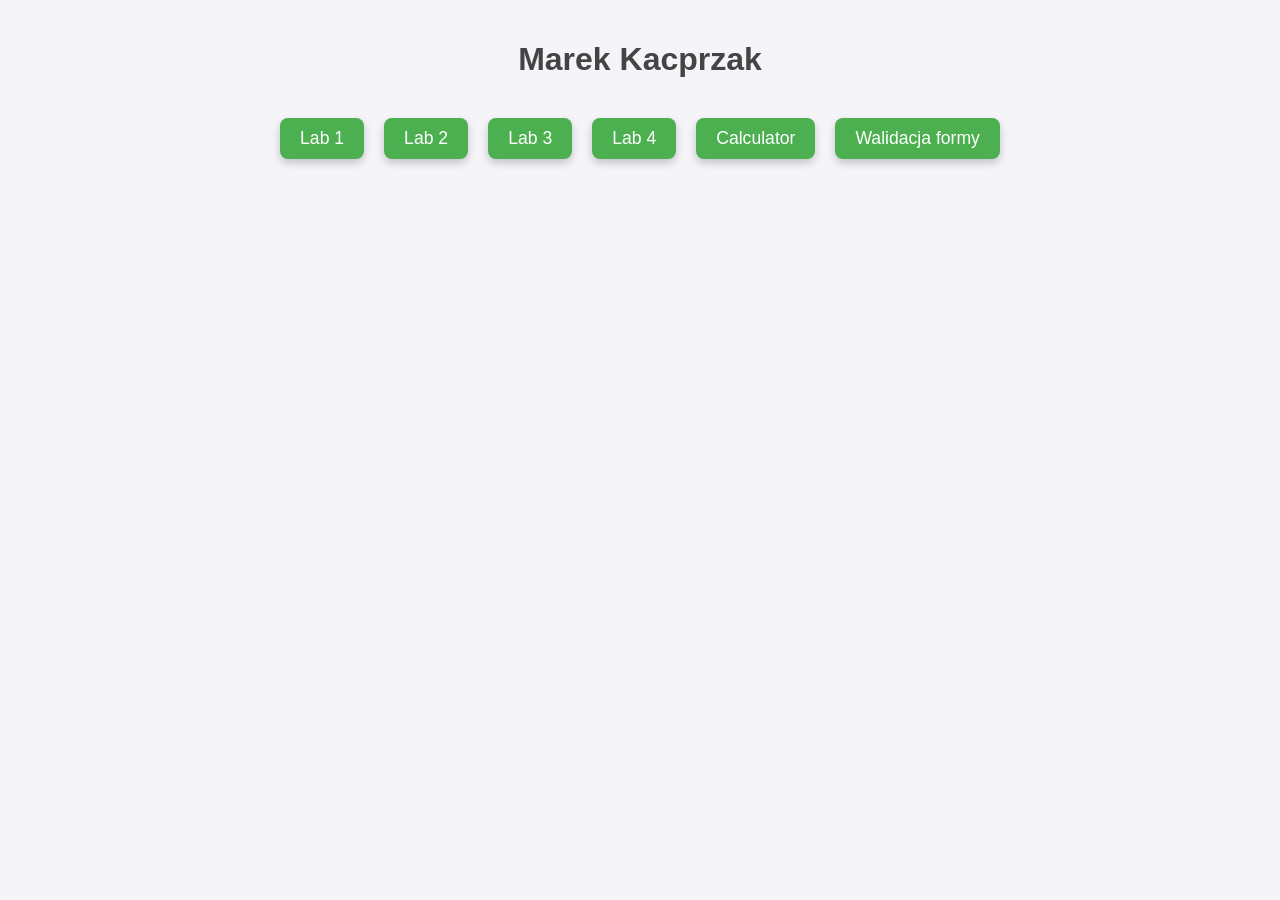
<file: index.html>
<!DOCTYPE html>
<html lang="pl">

<head>
    <meta charset="UTF-8">
    <meta name="viewport" content="width=device-width, initial-scale=1.0">
    <title>Marek Kacprzak</title>
    <link href="index-styles.css" rel="stylesheet">
</head>

<body>
    <h1>Marek Kacprzak</h1>
    <div class="container">
        <a href="/lab1.html" class="nav-link">Lab 1</a>
        <a href="/lab2.html" class="nav-link">Lab 2</a>
        <a href="/lab3.html" class="nav-link">Lab 3</a>
        <a href="/lab4.html" class="nav-link">Lab 4</a>
        <a href="/calculator.html" class="nav-link">Calculator</a>
        <a href="/walidacja-formy.html" class="nav-link">Walidacja formy</a>
    </div>
</body>

</html>
</file>
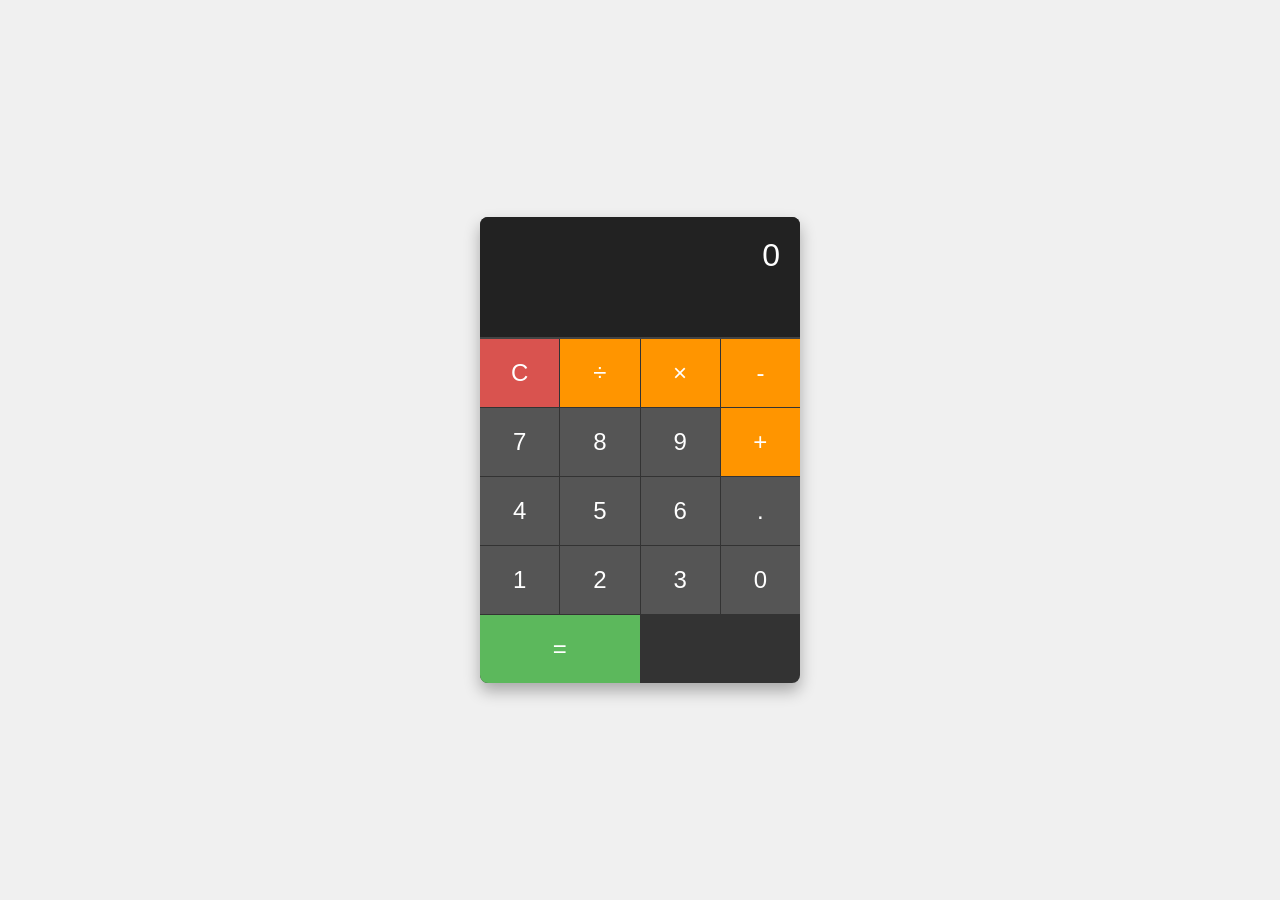
<file: calculator.html>
<!DOCTYPE html>
<html lang="en">

<head>
    <meta charset="UTF-8">
    <meta name="viewport" content="width=device-width, initial-scale=1.0">
    <title>Simple Calculator</title>
    <style>
        body {
            display: flex;
            justify-content: center;
            align-items: center;
            height: 100vh;
            margin: 0;
            font-family: Arial, sans-serif;
            background-color: #f0f0f0;
        }

        .calculator {
            width: 320px;
            background-color: #333;
            border-radius: 8px;
            overflow: hidden;
            box-shadow: 0px 8px 16px rgba(0, 0, 0, 0.3);
        }

        .display {
            background-color: #222;
            color: #fff;
            font-size: 2rem;
            text-align: right;
            padding: 20px;
            border-bottom: 2px solid #444;
            height: 80px;
        }

        .buttons {
            display: grid;
            grid-template-columns: repeat(4, 1fr);
            grid-gap: 1px;
        }

        .button {
            padding: 20px;
            font-size: 1.5rem;
            color: #fff;
            background-color: #555;
            cursor: pointer;
            border: none;
            outline: none;
            transition: background-color 0.2s;
        }

        .button:hover {
            background-color: #666;
        }

        .button:active {
            background-color: #777;
        }

        .operator {
            background-color: #ff9500;
        }

        .operator:hover {
            background-color: #ffb340;
        }

        .clear {
            background-color: #d9534f;
        }

        .clear:hover {
            background-color: #f77c73;
        }

        .equal {
            background-color: #5cb85c;
            grid-column: span 2;
        }

        .equal:hover {
            background-color: #70d470;
        }
    </style>
</head>

<body>

    <div class="calculator">
        <div class="display" id="display">0</div>
        <div class="buttons">
            <button class="button clear" onclick="clearDisplay()">C</button>
            <button class="button operator" onclick="appendOperator('/')">÷</button>
            <button class="button operator" onclick="appendOperator('*')">×</button>
            <button class="button operator" onclick="appendOperator('-')">-</button>

            <button class="button" onclick="appendNumber('7')">7</button>
            <button class="button" onclick="appendNumber('8')">8</button>
            <button class="button" onclick="appendNumber('9')">9</button>
            <button class="button operator" onclick="appendOperator('+')">+</button>

            <button class="button" onclick="appendNumber('4')">4</button>
            <button class="button" onclick="appendNumber('5')">5</button>
            <button class="button" onclick="appendNumber('6')">6</button>

            <button class="button" onclick="appendNumber('.')">.</button>
            <button class="button" onclick="appendNumber('1')">1</button>
            <button class="button" onclick="appendNumber('2')">2</button>

            <button class="button" onclick="appendNumber('3')">3</button>
            <button class="button" onclick="appendNumber('0')">0</button>
            <button class="button equal" onclick="calculate()">=</button>
        </div>
    </div>

    <script>
        const display = document.getElementById('display');

        function appendNumber(number) {
            if (display.innerText === '0') {
                display.innerText = number;
            } else {
                display.innerText += number;
            }
        }

        function appendOperator(operator) {
            display.innerText += operator;
        }

        function clearDisplay() {
            display.innerText = '0';
        }

        function calculate() {
            try {
                display.innerText = eval(display.innerText);
            } catch (error) {
                display.innerText = 'Error';
            }
        }
    </script>

</body>

</html>
</file>
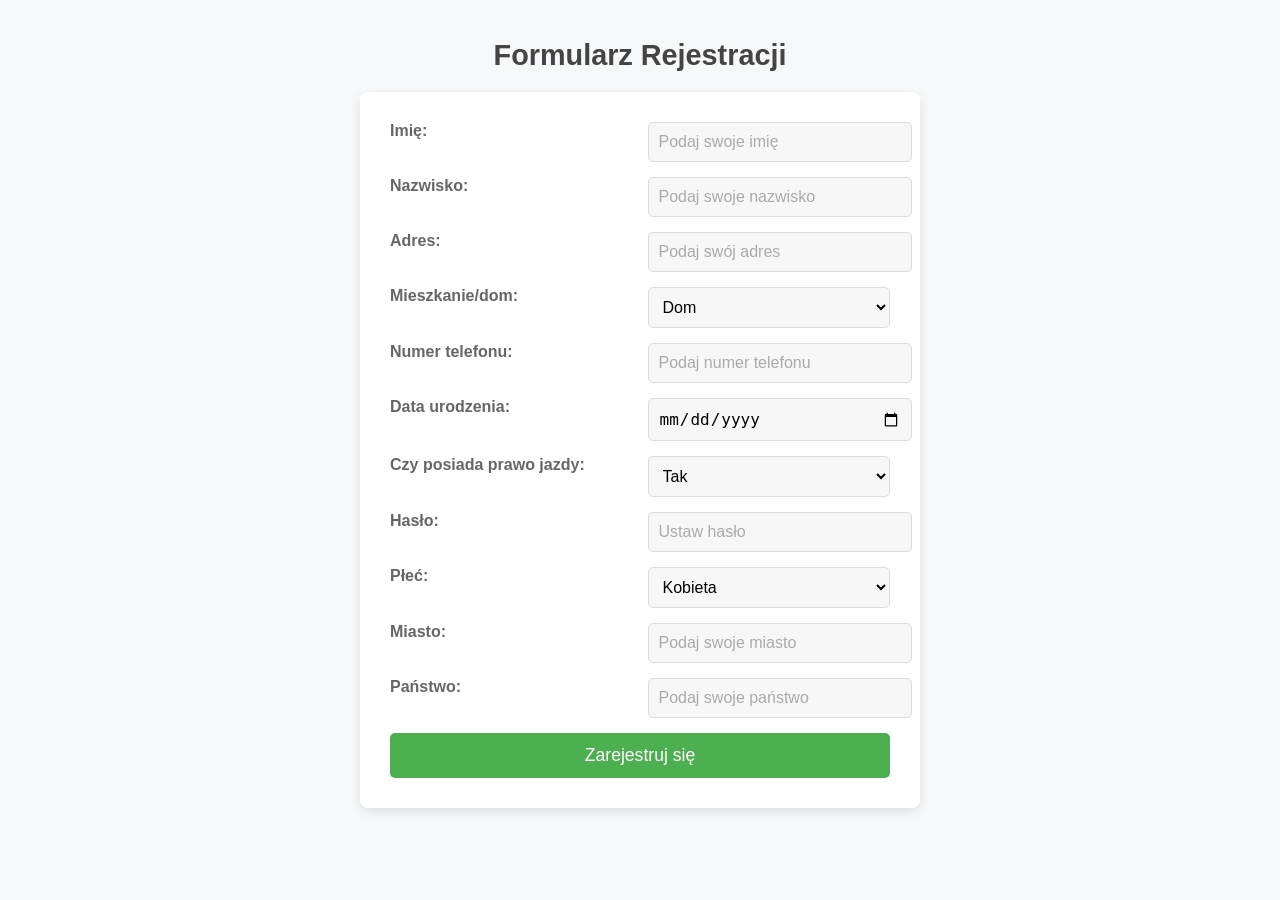
<file: lab4.html>
<!DOCTYPE html>
<html lang="pl">

<head>
    <meta charset="UTF-8">
    <meta name="viewport" content="width=device-width, initial-scale=1.0">
    <title>Formularz</title>
    <link href="styles2.css" rel="stylesheet">
</head>

<body>
    <h1>Formularz Rejestracji</h1>
    <form class="user-form">
        <label for="name">Imię:</label>
        <input type="text" id="name" name="name" placeholder="Podaj swoje imię">

        <label for="surname">Nazwisko:</label>
        <input type="text" id="surname" name="surname" placeholder="Podaj swoje nazwisko">

        <label for="address">Adres:</label>
        <input type="text" id="address" name="address" placeholder="Podaj swój adres">

        <label for="housing">Mieszkanie/dom:</label>
        <select id="housing" name="housing">
            <option value="dom">Dom</option>
            <option value="mieszkanie">Mieszkanie</option>
        </select>

        <label for="phone">Numer telefonu:</label>
        <input type="tel" id="phone" name="phone" placeholder="Podaj numer telefonu">

        <label for="dob">Data urodzenia:</label>
        <input type="date" id="dob" name="dob">

        <label for="license">Czy posiada prawo jazdy:</label>
        <select id="license" name="license">
            <option value="tak">Tak</option>
            <option value="nie">Nie</option>
        </select>

        <label for="password">Hasło:</label>
        <input type="password" id="password" name="password" placeholder="Ustaw hasło">

        <label for="gender">Płeć:</label>
        <select id="gender" name="gender">
            <option value="kobieta">Kobieta</option>
            <option value="mężczyzna">Mężczyzna</option>
        </select>

        <label for="city">Miasto:</label>
        <input type="text" id="city" name="city" placeholder="Podaj swoje miasto">

        <label for="country">Państwo:</label>
        <input type="text" id="country" name="country" placeholder="Podaj swoje państwo">

        <button type="submit">Zarejestruj się</button>
    </form>
</body>

</html>
</file>
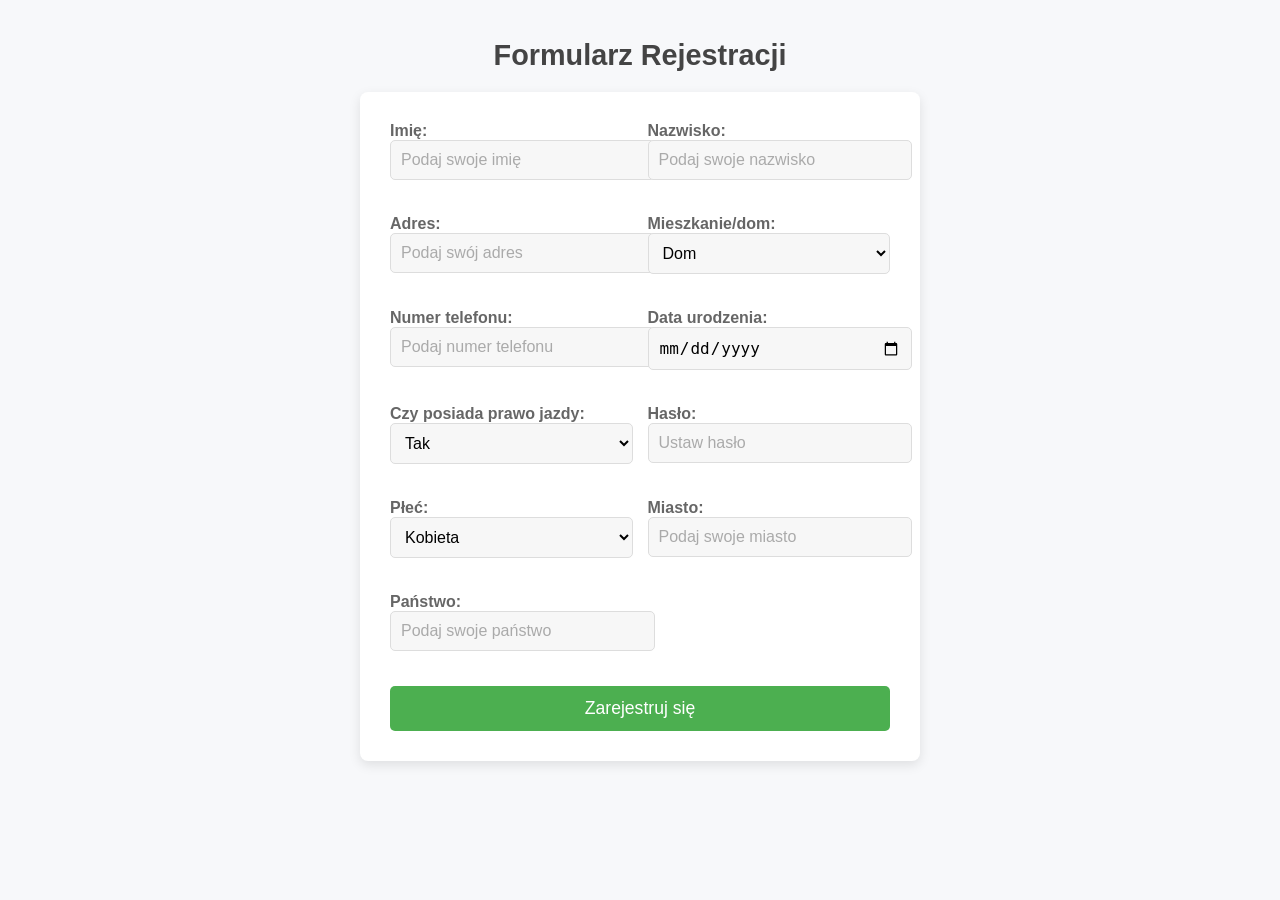
<file: walidacja-formy.html>
<!DOCTYPE html>
<html lang="pl">

<head>
    <meta charset="UTF-8">
    <meta name="viewport" content="width=device-width, initial-scale=1.0">
    <title>Formularz</title>
    <link href="styles2.css" rel="stylesheet">
    <script src="validation-script.js"></script>
</head>

<body>
    <h1>Formularz Rejestracji</h1>
    <form class="user-form" id="registrationForm">
        <div class="form-group">
            <label for="name">Imię:</label>
            <input type="text" id="name" name="name" placeholder="Podaj swoje imię">
        </div>

        <div class="form-group">
            <label for="surname">Nazwisko:</label>
            <input type="text" id="surname" name="surname" placeholder="Podaj swoje nazwisko">
        </div>

        <div class="form-group">
            <label for="address">Adres:</label>
            <input type="text" id="address" name="address" placeholder="Podaj swój adres">
        </div>

        <div class="form-group">
            <label for="housing">Mieszkanie/dom:</label>
            <select id="housing" name="housing">
                <option value="dom">Dom</option>
                <option value="mieszkanie">Mieszkanie</option>
            </select>
        </div>

        <div class="form-group">
            <label for="phone">Numer telefonu:</label>
            <input type="tel" id="phone" name="phone" placeholder="Podaj numer telefonu">
        </div>

        <div class="form-group">
            <label for="dob">Data urodzenia:</label>
            <input type="date" id="dob" name="dob">
        </div>

        <div class="form-group">
            <label for="license">Czy posiada prawo jazdy:</label>
            <select id="license" name="license">
                <option value="tak">Tak</option>
                <option value="nie">Nie</option>
            </select>
        </div>

        <div class="form-group">
            <label for="password">Hasło:</label>
            <input type="password" id="password" name="password" placeholder="Ustaw hasło">
        </div>

        <div class="form-group">
            <label for="gender">Płeć:</label>
            <select id="gender" name="gender">
                <option value="kobieta">Kobieta</option>
                <option value="mężczyzna">Mężczyzna</option>
            </select>
        </div>

        <div class="form-group">
            <label for="city">Miasto:</label>
            <input type="text" id="city" name="city" placeholder="Podaj swoje miasto">
        </div>

        <div class="form-group">
            <label for="country">Państwo:</label>
            <input type="text" id="country" name="country" placeholder="Podaj swoje państwo">
        </div>

        <button type="submit">Zarejestruj się</button>
    </form>
</body>

</html>
</file>
<file: index-styles.css>
/* General Styles */
body {
    font-family: Arial, sans-serif;
    background-color: #f4f4f9;
    margin: 0;
    padding: 20px;
    color: #333;
}

h1 {
    text-align: center;
    color: #444;
    margin-bottom: 40px;
    font-size: 2em;
}

/* Container for Navigation Links */
.container {
    display: flex;
    justify-content: center;
    gap: 20px;
}

.nav-link {
    padding: 10px 20px;
    font-size: 1.1em;
    color: #ffffff;
    text-decoration: none;
    background-color: #4CAF50;
    border-radius: 8px;
    box-shadow: 0 4px 8px rgba(0, 0, 0, 0.2);
    transition: background-color 0.3s ease, box-shadow 0.3s ease;
}

.nav-link:hover {
    background-color: #45a049;
    box-shadow: 0 6px 12px rgba(0, 0, 0, 0.3);
}

.nav-link:active {
    background-color: #3e8e41;
}
</file>
<file: styles2.css>
/* General Styles */
body {
    font-family: Arial, sans-serif;
    background-color: #f7f8fa;
    margin: 0;
    padding: 20px;
    color: #333;
}

h1 {
    text-align: center;
    color: #444;
    margin-bottom: 20px;
    font-size: 1.8em;
}

/* Layout for Text and Column Sections */
.column {
    flex: 1;
    margin: 1%;
    padding: 15px;
    background-color: #ffffff;
    border-radius: 8px;
    box-shadow: 0 4px 8px rgba(0, 0, 0, 0.1);
}

.four-texts,
.three-texts {
    display: flex;
    justify-content: space-between;
    gap: 20px;
    margin-bottom: 20px;
}

/* Form Styles */
.user-form {
    display: grid;
    grid-template-columns: 1fr 1fr;
    gap: 15px;
    max-width: 500px;
    margin: 0 auto;
    background-color: #ffffff;
    padding: 30px;
    border-radius: 8px;
    box-shadow: 0 4px 12px rgba(0, 0, 0, 0.1);
}

.user-form label {
    font-weight: bold;
    color: #666;
}

.user-form input,
.user-form select {
    width: 100%;
    padding: 10px;
    border: 1px solid #ddd;
    border-radius: 5px;
    font-size: 1rem;
    background-color: #f7f7f7;
    transition: all 0.3s ease;
}

.user-form input:focus,
.user-form select:focus {
    border-color: #4CAF50;
    outline: none;
    background-color: #fff;
}

.user-form input::placeholder {
    color: #aaa;
}

.user-form button {
    grid-column: span 2;
    padding: 12px;
    font-size: 1.1em;
    color: #fff;
    background-color: #4CAF50;
    border: none;
    border-radius: 5px;
    cursor: pointer;
    text-align: center;
    transition: background-color 0.3s ease;
}

.user-form button:hover {
    background-color: #45a049;
}

/* Image Gallery */
.gallery .column img {
    border-radius: 8px;
    box-shadow: 0 4px 8px rgba(0, 0, 0, 0.1);
}

.gallery p {
    text-align: center;
    margin-top: 5px;
    font-weight: bold;
    color: #555;
}

.form-group {
    margin-bottom: 20px;
    position: relative;
}

.error {
    color: red;
    font-size: 12px;
    margin-top: 5px;
}

input:invalid,
select:invalid {
    border-color: red;
}
</file>
